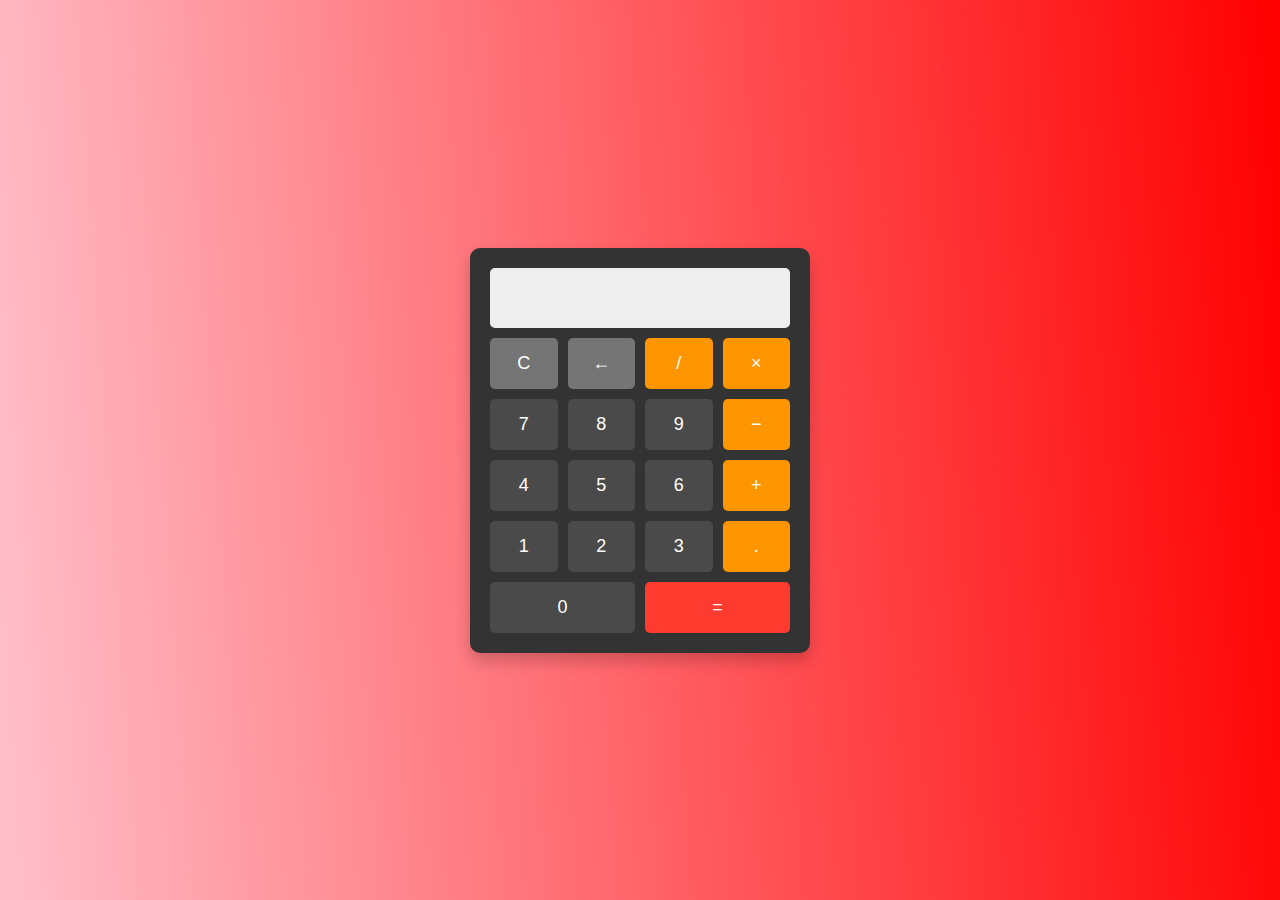
<file: index.html>
<!DOCTYPE html>
<html lang="es">
<head>
    <meta charset="UTF-8">
    <meta name="viewport" content="width=device-width, initial-scale=1.0">
    <link rel="stylesheet" href="style.css">
    <title>Calculadora Chistosa</title>
</head>
<body>
    <div class="calculadora">
        <div class="pantalla" id="pantalla"></div>
        <div class="botones">
            <button onclick="limpiar()" class="borrar">C</button>
            <button onclick="borrarUltimo()" class="borrar">←</button>
            <button onclick="agregarNumero('/')" class="operacion">/</button>
            <button onclick="agregarNumero('*')" class="operacion">×</button>
            
            <button onclick="agregarNumero('7')">7</button>
            <button onclick="agregarNumero('8')">8</button>
            <button onclick="agregarNumero('9')">9</button>
            <button onclick="agregarNumero('-')" class="operacion">−</button>
            
            <button onclick="agregarNumero('4')">4</button>
            <button onclick="agregarNumero('5')">5</button>
            <button onclick="agregarNumero('6')">6</button>
            <button onclick="agregarNumero('+')" class="operacion">+</button>
            
            <button onclick="agregarNumero('1')">1</button>
            <button onclick="agregarNumero('2')">2</button>
            <button onclick="agregarNumero('3')">3</button>
            <button onclick="agregarNumero('.')" class="operacion">.</button>
            
            <button onclick="agregarNumero('0')" style="grid-column: span 2;">0</button>
            <button onclick="calcular()" class="igual" style="grid-column: span 2;">=</button>
        </div>
    </div>

    <script src="script.js"> </script>
</body>
</html>
</file>
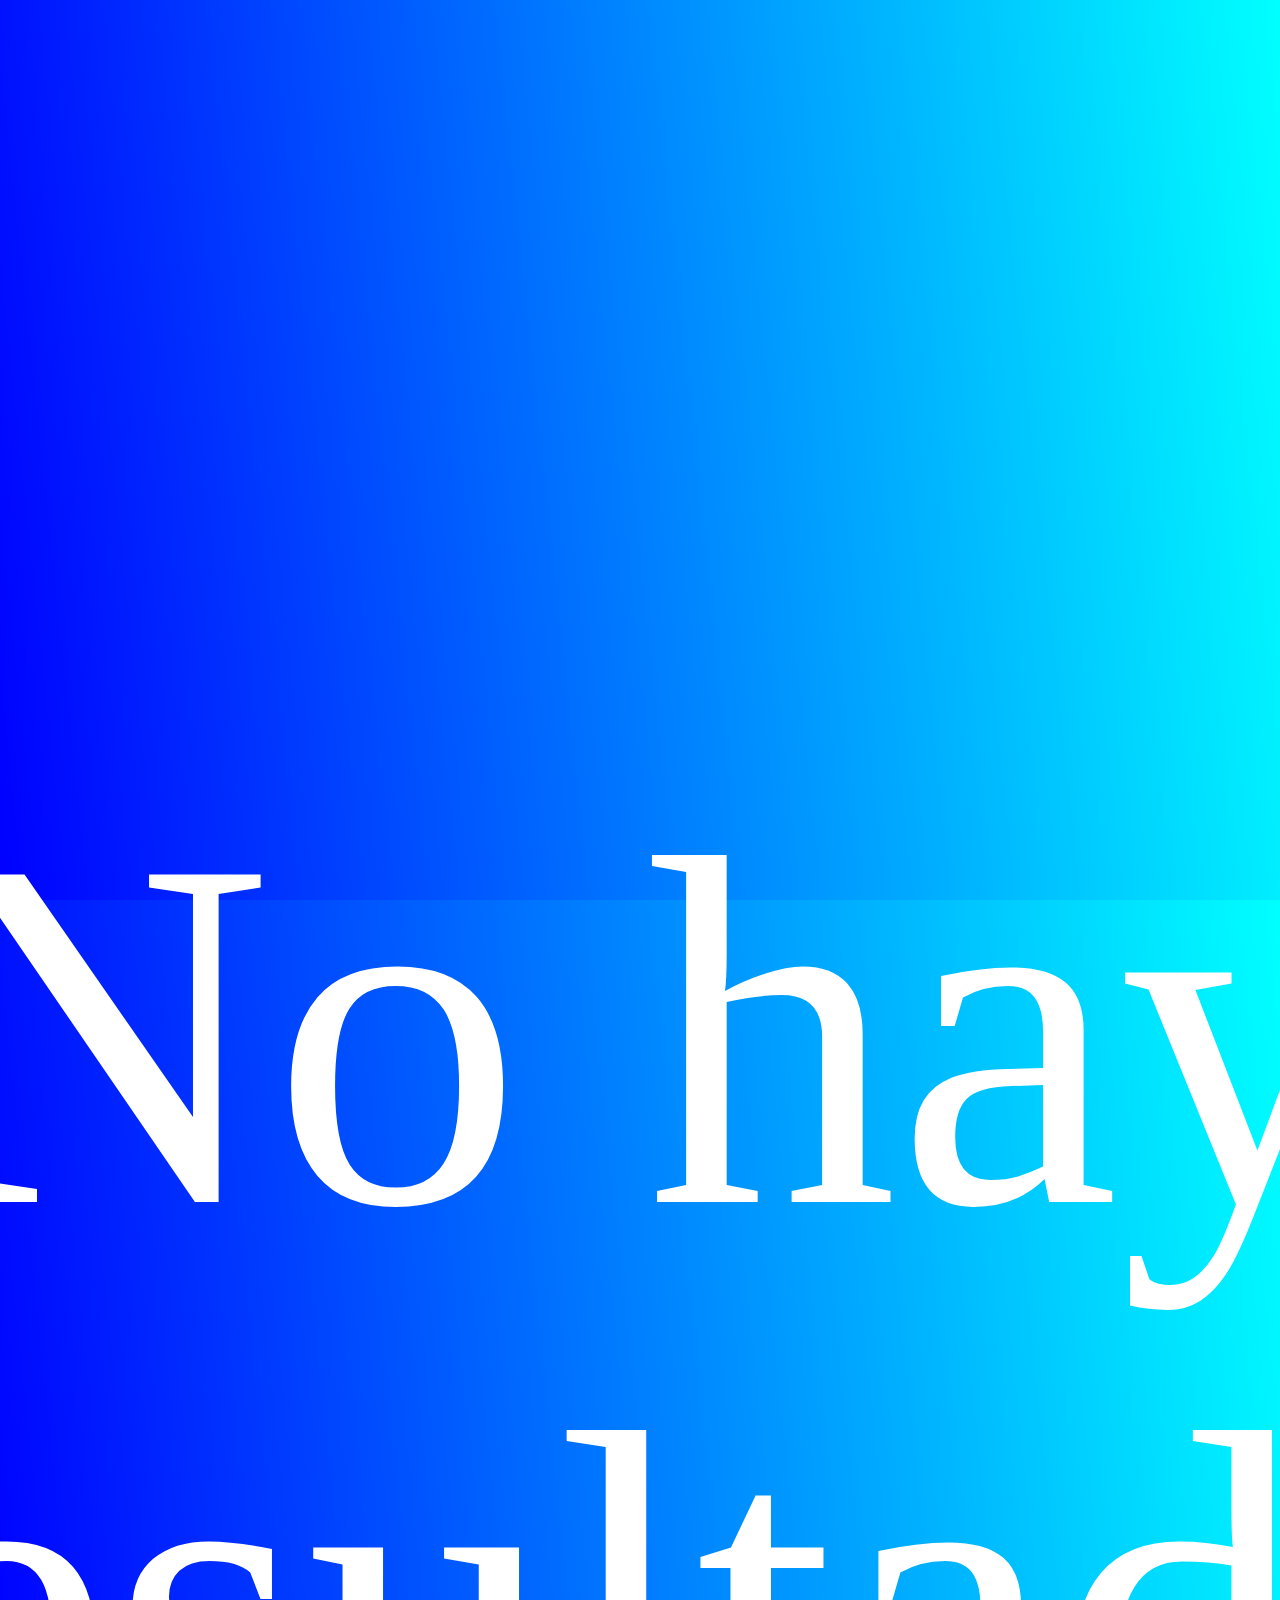
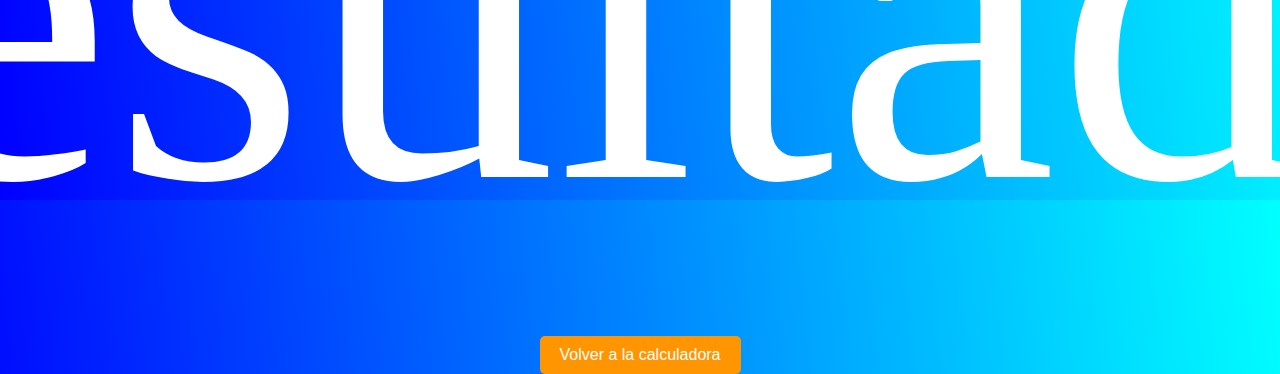
<file: resultado/resp.html>
<!DOCTYPE html>
<html lang="es">
<head>
    <meta charset="UTF-8">
    <meta name="viewport" content="width=device-width, initial-scale=1.0">
    <title>Resultado</title>
    <link rel="stylesheet" href="reStyle.css">
</head>
<body>
    <div class="resultado-container">
        <div class="resultado" id="resultado-valor">
            Calculando...
        </div>
        <button class="boton-volver" onclick="volverACalculadora()">Volver a la calculadora</button>
    </div>

    <script src="ScripR.js">  </script>
</body>
</html>
</file>
<file: style.css>
body {
    background: linear-gradient(86deg,pink,red);
    font-family: 'Arial', sans-serif;
    display: flex;
    justify-content: center;
    align-items: center;
    height: 100vh;
    margin: 0;
    background-color: #f5f5f5;
}

.calculadora {
    background-color: #333;
    border-radius: 10px;
    padding: 20px;
    box-shadow: 0 8px 16px rgba(0, 0, 0, 0.2);
    width: 300px;
}

.pantalla {
    background-color: #eee;
    padding: 10px;
    font-size: 24px;
    text-align: right;
    margin-bottom: 10px;
    border-radius: 5px;
    min-height: 40px;
    overflow: hidden;
    white-space: nowrap;
}

.botones {
    display: grid;
    grid-template-columns: repeat(4, 1fr);
    gap: 10px;
}

button {
    padding: 15px;
    font-size: 18px;
    border: none;
    border-radius: 5px;
    cursor: pointer;
    background-color: #4a4a4a;
    color: white;
    transition: background-color 0.2s;
}

button:hover {
    background-color: #666;
}

button.operacion {
    background-color: #ff9500;
}

button.operacion:hover {
    background-color: #ffb143;
}

button.igual {
    background-color: #ff3b30;
}

button.igual:hover {
    background-color: #ff6b63;
}

button.borrar {
    background-color: #757575;
}

@media (max-width: 480px) {
    .calculadora {
        width: 90%;
        max-width: 300px;
    }
    
    button {
        padding: 12px;
        font-size: 16px;
    }
}
</file>
<file: resultado/reStyle.css>
body {
    background:linear-gradient(84deg,blue,cyan);
    font-family: 'Arial', sans-serif;
    display: flex;
    justify-content: center;
    align-items: center;
    height: 100vh;
    margin: 0;
    background-color: #f5f5f5;
    overflow: hidden;
}

.resultado-container {
    text-align: center;
    animation: subir 1.5s ease-out forwards;
    position: relative;
    top: 100%;
}

.resultado {
    font-size: 500px;
    padding: 20px;
    color: white;
    border-radius: 10px;
    font-family: 'Times New Roman', Times, serif;
}

.boton-volver {
    margin-top: 20px;
    padding: 10px 20px;
    background-color: #ff9500;
    color: white;
    border: none;
    border-radius: 5px;
    cursor: pointer;
    font-size: 16px;
}

.boton-volver:hover {
    background-color: #ffb143;
}

@keyframes subir {
    from {
        top: 100%;
    }
    to {
        top: 0;
    }
}

@media (max-width: 480px) {
    .resultado {
        font-size: 60%;
        padding: 15px;
        width: 80%;
    }
    
    .boton-volver {
        padding: 8px 16px;
        font-size: 14px;
    }
}
</file>
